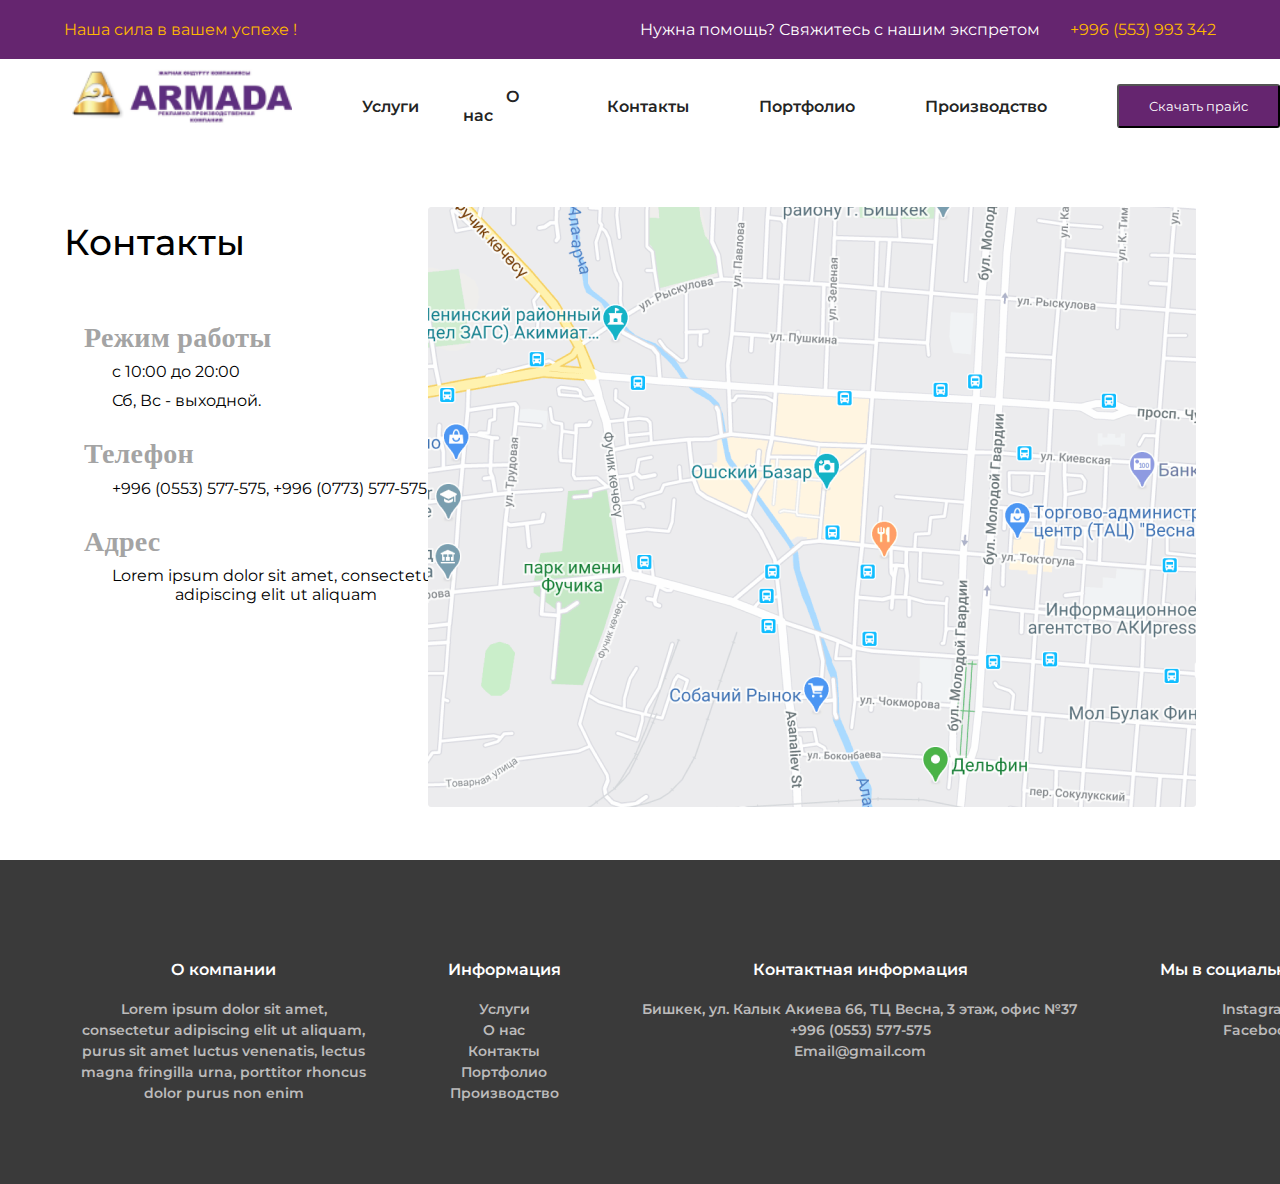
<file: html and css/Контакты.html>
<!DOCTYPE html>
<html lang="en">
  <head>
    <meta charset="UTF-8" />
    <meta name="viewport" content="width=device-width, initial-scale=1.0" />
    <link rel="stylesheet" href="Контакты.css" />
    <link
      href="https://fonts.googleapis.com/css?family=Montserrat:100,200,300,regular,500,600,700,800,900,100italic,200italic,300italic,italic,500italic,600italic,700italic,800italic,900italic"
      rel="stylesheet"
    />
    <title>Контакты</title>
  </head>
  <body>
    <header>
      <nav>
        <ul class="ul_firstheader container">
          <li class="li1_header">Наша сила в вашем успехе !</li>
          <li class="li2_header">Нужна помощь? Свяжитесь с нашим экспретом</li>
          <li class="li3_header">+996 (553) 993 342</li>
        </ul>
      </nav>
      <ul class="ul_header">
        <li>
          <a href="index.html">
            <img src="img/армада 2.png" alt="armada_logo" class="img_armada" />
          </a>
        </li>
        <li>
          <a href="Наши услуги.html">Услуги</a>
        </li>
        <li>
          <a href="О нас.html">О нас</a>
        </li>
        <li>
          <a href="Контакты.html">Контакты</a>
        </li>
        <li>
          <a href="Портфолио.html">Портфолио</a>
        </li>
        <li>
          <a href="Производство.html">Производство</a>
        </li>
        <li>
          <a href="" class="price"><button>Скачать прайс</button></a>
        </li>
      </ul>
    </header>
    <main>
      <section class="main_section">
        <div class="text_main">
          <h2>Контакты</h2>
        </div>
        <div class="paragraph_main">
          <img src="img/clock 1.png" alt="" srcset="" />
          <h3>Режим работы</h3>
        </div>
        <div class="rejim">
          <p>c 10:00 до 20:00</p>
        </div>
        <div class="raspisanie">
          <p>Сб, Вс - выходной.</p>
        </div>
        <div class="paragraph_main">
          <img src="img/Frame 10.png" alt="" srcset="" />
          <h3>Телефон</h3>
        </div>
        <div class="rejim">
          <p>+996 (0553) 577-575, +996 (0773) 577-575</p>
        </div>
        <div class="paragraph_main">
          <img src="img/marker 2 (1).png" alt="" srcset="" />
          <h3>Адрес</h3>
        </div>
        <div class="rejim">
          <p>
            Lorem ipsum dolor sit amet, consectetur <br />adipiscing elit ut
            aliquam
          </p>
        </div>

        <img src="img/Rectangle.png" alt="" />
      </section>
    </main>
    <footer>
      <div class="footer_back">
        <div class="text_footer">
          <h3 class="h3_footer">О компании</h3>
          <p class="p_footer">
            Lorem ipsum dolor sit amet, <br />
            consectetur adipiscing elit ut aliquam,<br />
            purus sit amet luctus venenatis, lectus <br />
            magna fringilla urna, porttitor rhoncus <br />dolor purus non enim
          </p>
        </div>
        <div class="text_footer">
          <h3 class="h3_footer">Информация</h3>
          <p class="p_footer">
            Услуги <br />
            О нас <br />
            Контакты <br />
            Портфолио <br />
            Производство
          </p>
        </div>
        <div class="text_footer">
          <h3 class="h3_footer">Контактная информация</h3>
          <p class="p_footer">
            Бишкек, ул. Калык Акиева 66, ТЦ Весна, 3 этаж, офис №37 <br />
            +996 (0553) 577-575 <br />
            Email@gmail.com
          </p>
        </div>
        <div class="text_footer">
          <h3 class="h3_footer">Мы в социальных сетях</h3>
          <p class="p_footer">Instagram <br />Facebook</p>
        </div>
      </div>
    </footer>
  </body>
</html>
</file>
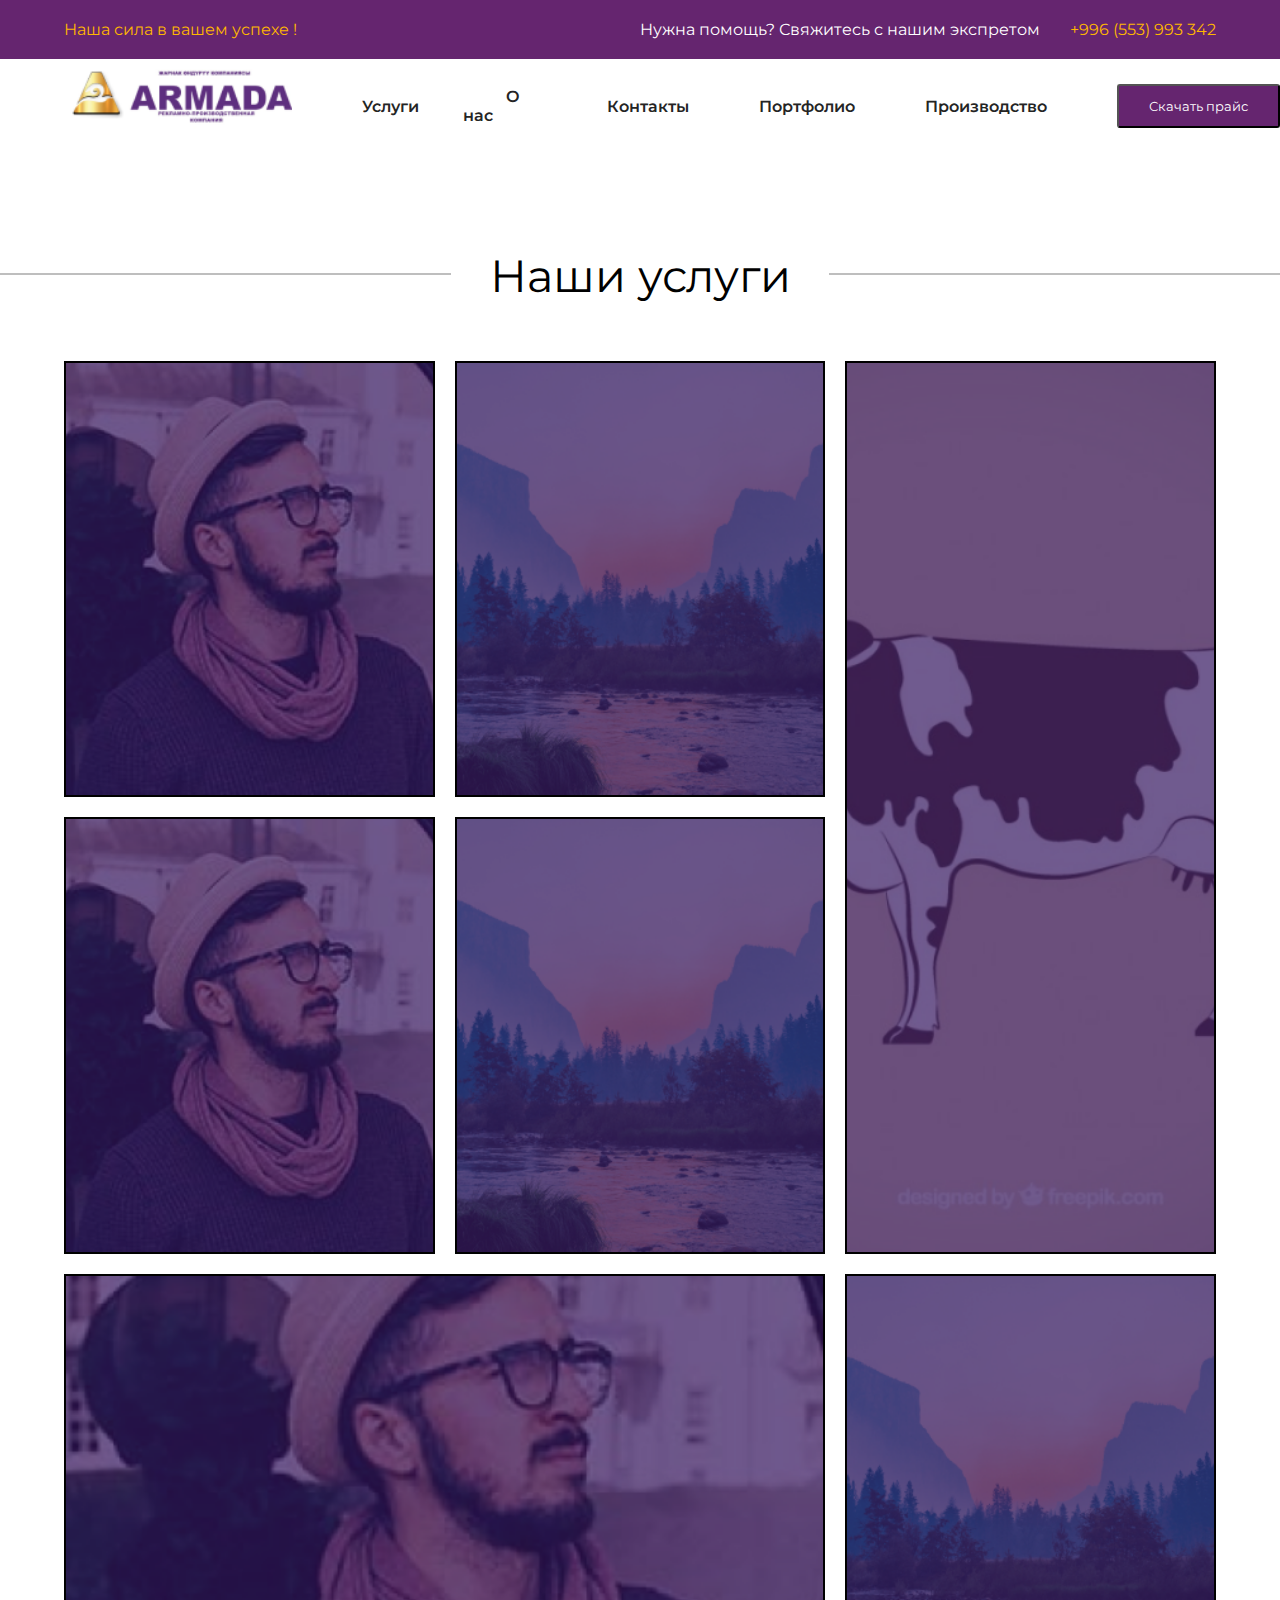
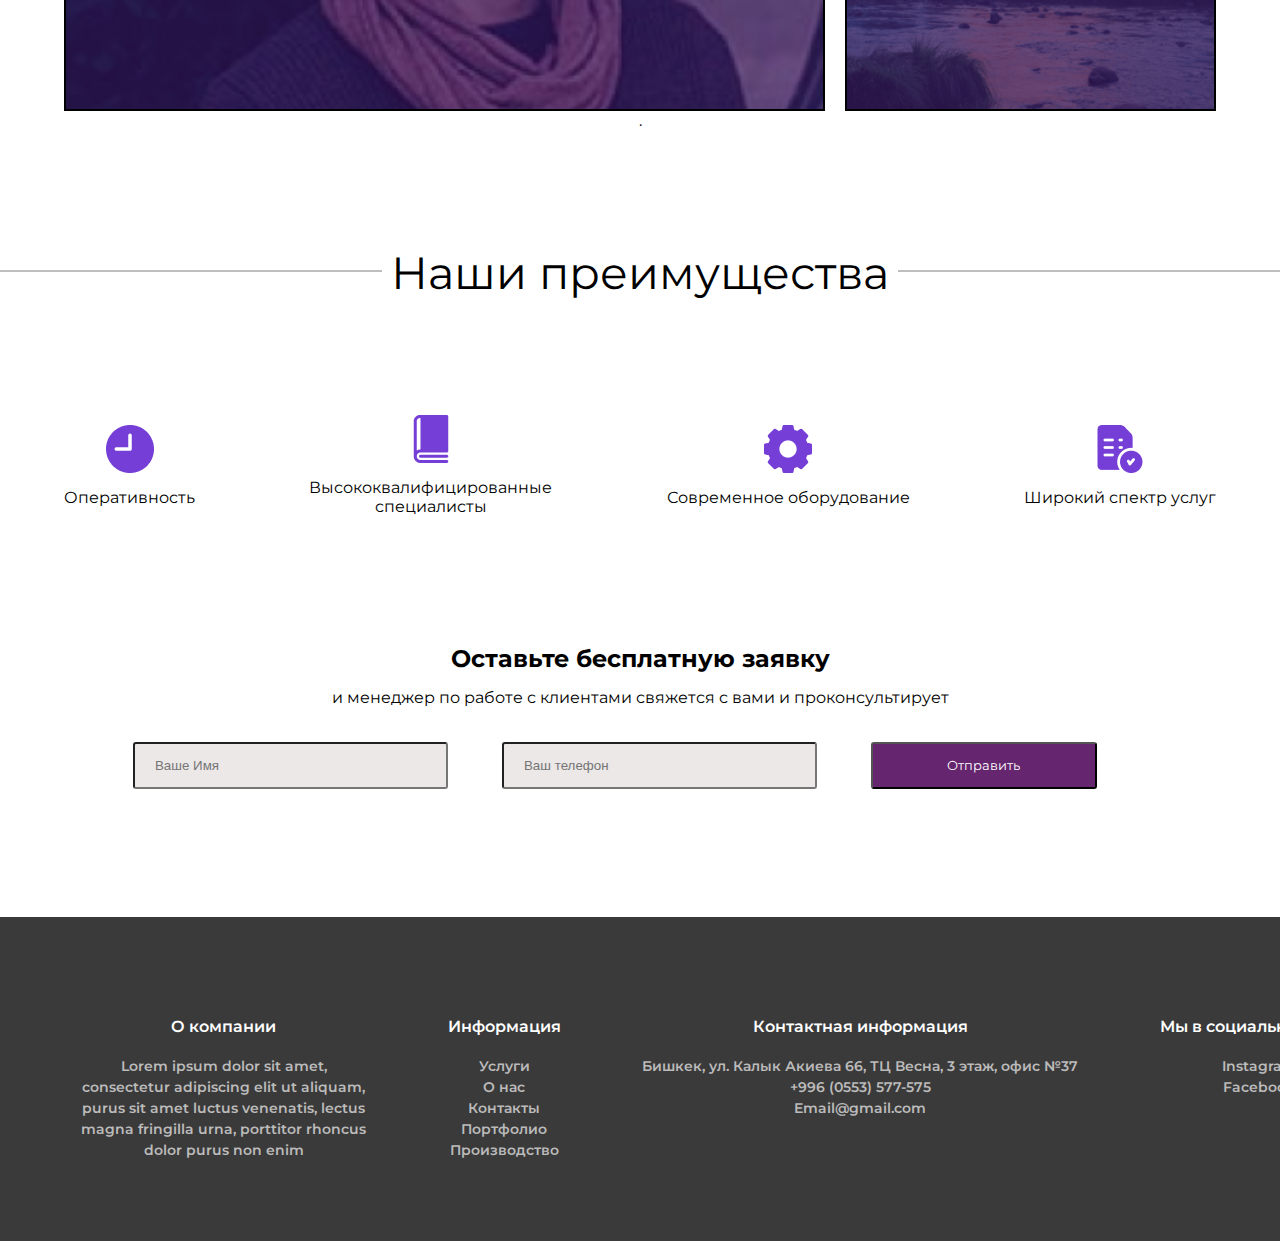
<file: html and css/Наши услуги.html>
<!DOCTYPE html>
<html lang="en">
  <head>
    <meta charset="UTF-8" />
    <meta name="viewport" content="width=device-width, initial-scale=1.0" />
    <title>Услуги</title>
    <link rel="stylesheet" href="Наши услуги.css" />
    <link
      href="https://fonts.googleapis.com/css?family=Montserrat:100,200,300,regular,500,600,700,800,900,100italic,200italic,300italic,italic,500italic,600italic,700italic,800italic,900italic"
      rel="stylesheet"
    />
  </head>
  <body>
    <header>
      <nav>
        <ul class="ul_firstheader container">
          <li class="li1_header">Наша сила в вашем успехе !</li>
          <li class="li2_header">Нужна помощь? Свяжитесь с нашим экспретом</li>
          <li class="li3_header">+996 (553) 993 342</li>
        </ul>
      </nav>
      <ul class="ul_header">
        <li>
          <a href="index.html">
            <img src="img/армада 2.png" alt="armada_logo" class="img_armada" />
          </a>
        </li>
        <li>
          <a href="Наши услуги.html">Услуги</a>
        </li>
        <li>
          <a href="О нас.html">О нас</a>
        </li>
        <li>
          <a href="Контакты.html">Контакты</a>
        </li>
        <li>
          <a href="Портфолио.html">Портфолио</a>
        </li>
        <li>
          <a href="Производство.html">Производство</a>
        </li>
        <li>
          <a href="" class="price"><button>Скачать прайс</button></a>
        </li>
      </ul>
    </header>
    <main>
      <div class="container">
        <div class="nashi_cont yslygi_section">
          <div class="p_yslygi"><p>Наши услуги</p></div>
        </div>
        <div class="grid_section">
          <div class="item item_1">
            <img src="img/Rectangle 140.png" alt="" />
          </div>
          <div class="item item_2">
            <img src="img/Rectangle 142.png" alt="" />
          </div>
          <div class="item item_3">
            <img src="img/Rectangle 145.png" alt="" />
          </div>
          <div class="item item_4">
            <img src="img/Rectangle 140.png" alt="" />
          </div>
          <div class="item item_5">
            <img src="img/Rectangle 144.png" alt="" />
          </div>
          <div class="item item_6">
            <img src="img/Rectangle 140.png" alt="" />
          </div>
          <div class="item item_7">
            <img src="img/Rectangle 142.png" alt="" />
          </div>
        </div>
      </div>
      .

      <div class="nashi_cont container">
        <div class="p_yslygi p_prem1"><p>Наши преимущества</p></div>
        <div class="nashi">
          <div class="logo">
            <img src="img/clock 2.png" alt="" />
            <p>Оперативность</p>
          </div>
          <div class="logo">
            <img src="img/book 2.png" alt="" />
            <p>Высококвалифицированные <br />специалисты</p>
          </div>
          <div class="logo">
            <img src="img/settings 2.png" alt="" />
            <p>Современное оборудование</p>
          </div>
          <div class="logo">
            <img src="img/task 2.png" alt="" />
            <p>Широкий спектр услуг</p>
          </div>
        </div>
      </div>

      <div class="zayavka container">
        <div class="text">
          <h2>Оставьте бесплатную заявку</h2>
          <p>
            и менеджер по работе с клиентами свяжется с вами и проконсультирует
          </p>
        </div>
        <div class="input container">
          <input type="text" placeholder="Ваше Имя" class="text_input" />
          <input type="number" placeholder="Ваш телефон" class="number_input" />

          <button class="btn_input">Отправить</button>
        </div>
      </div>
    </main>
    <footer>
      <div class="footer_back">
        <div class="text_footer">
          <h3 class="h3_footer">О компании</h3>
          <p class="p_footer">
            Lorem ipsum dolor sit amet, <br />
            consectetur adipiscing elit ut aliquam,<br />
            purus sit amet luctus venenatis, lectus <br />
            magna fringilla urna, porttitor rhoncus <br />dolor purus non enim
          </p>
        </div>
        <div class="text_footer">
          <h3 class="h3_footer">Информация</h3>
          <p class="p_footer">
            Услуги <br />
            О нас <br />
            Контакты <br />
            Портфолио <br />
            Производство
          </p>
        </div>
        <div class="text_footer">
          <h3 class="h3_footer">Контактная информация</h3>
          <p class="p_footer">
            Бишкек, ул. Калык Акиева 66, ТЦ Весна, 3 этаж, офис №37 <br />
            +996 (0553) 577-575 <br />
            Email@gmail.com
          </p>
        </div>
        <div class="text_footer">
          <h3 class="h3_footer">Мы в социальных сетях</h3>
          <p class="p_footer">Instagram <br />Facebook</p>
        </div>
      </div>
    </footer>
  </body>
</html>
</file>
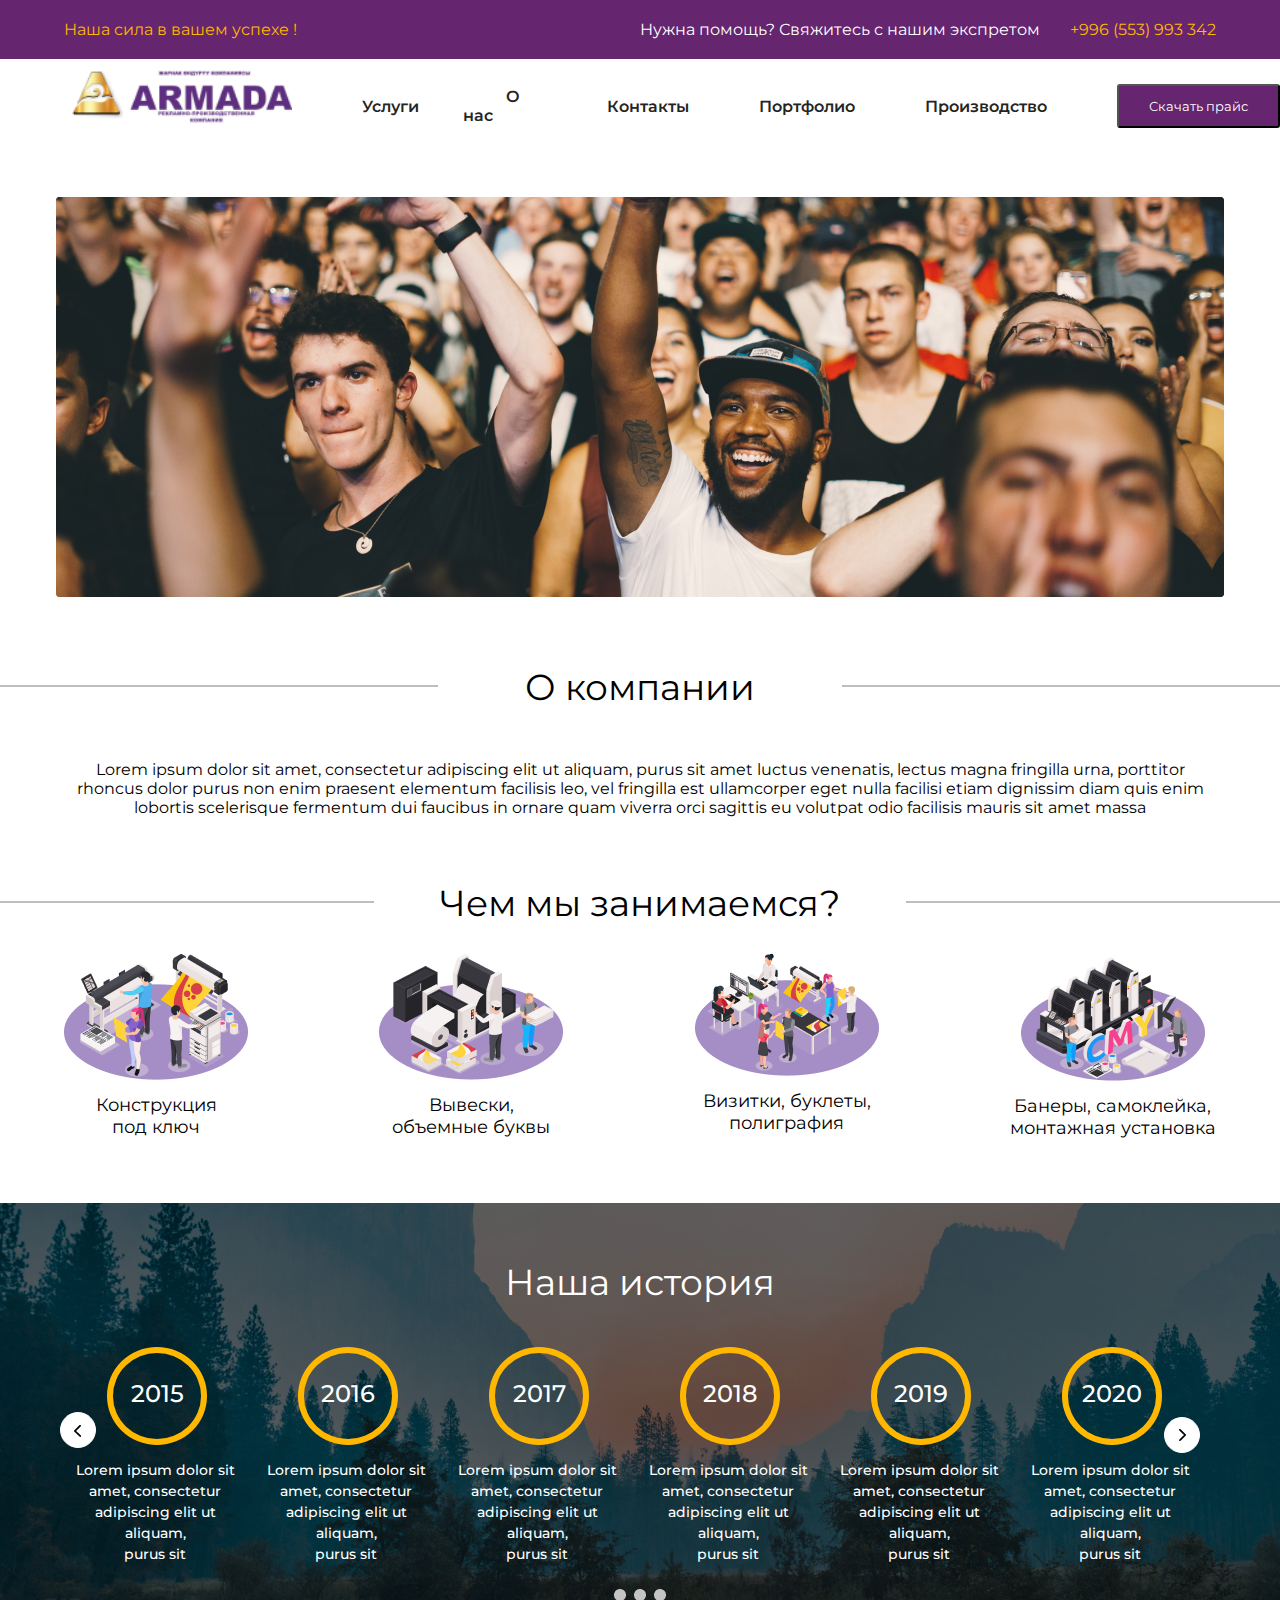
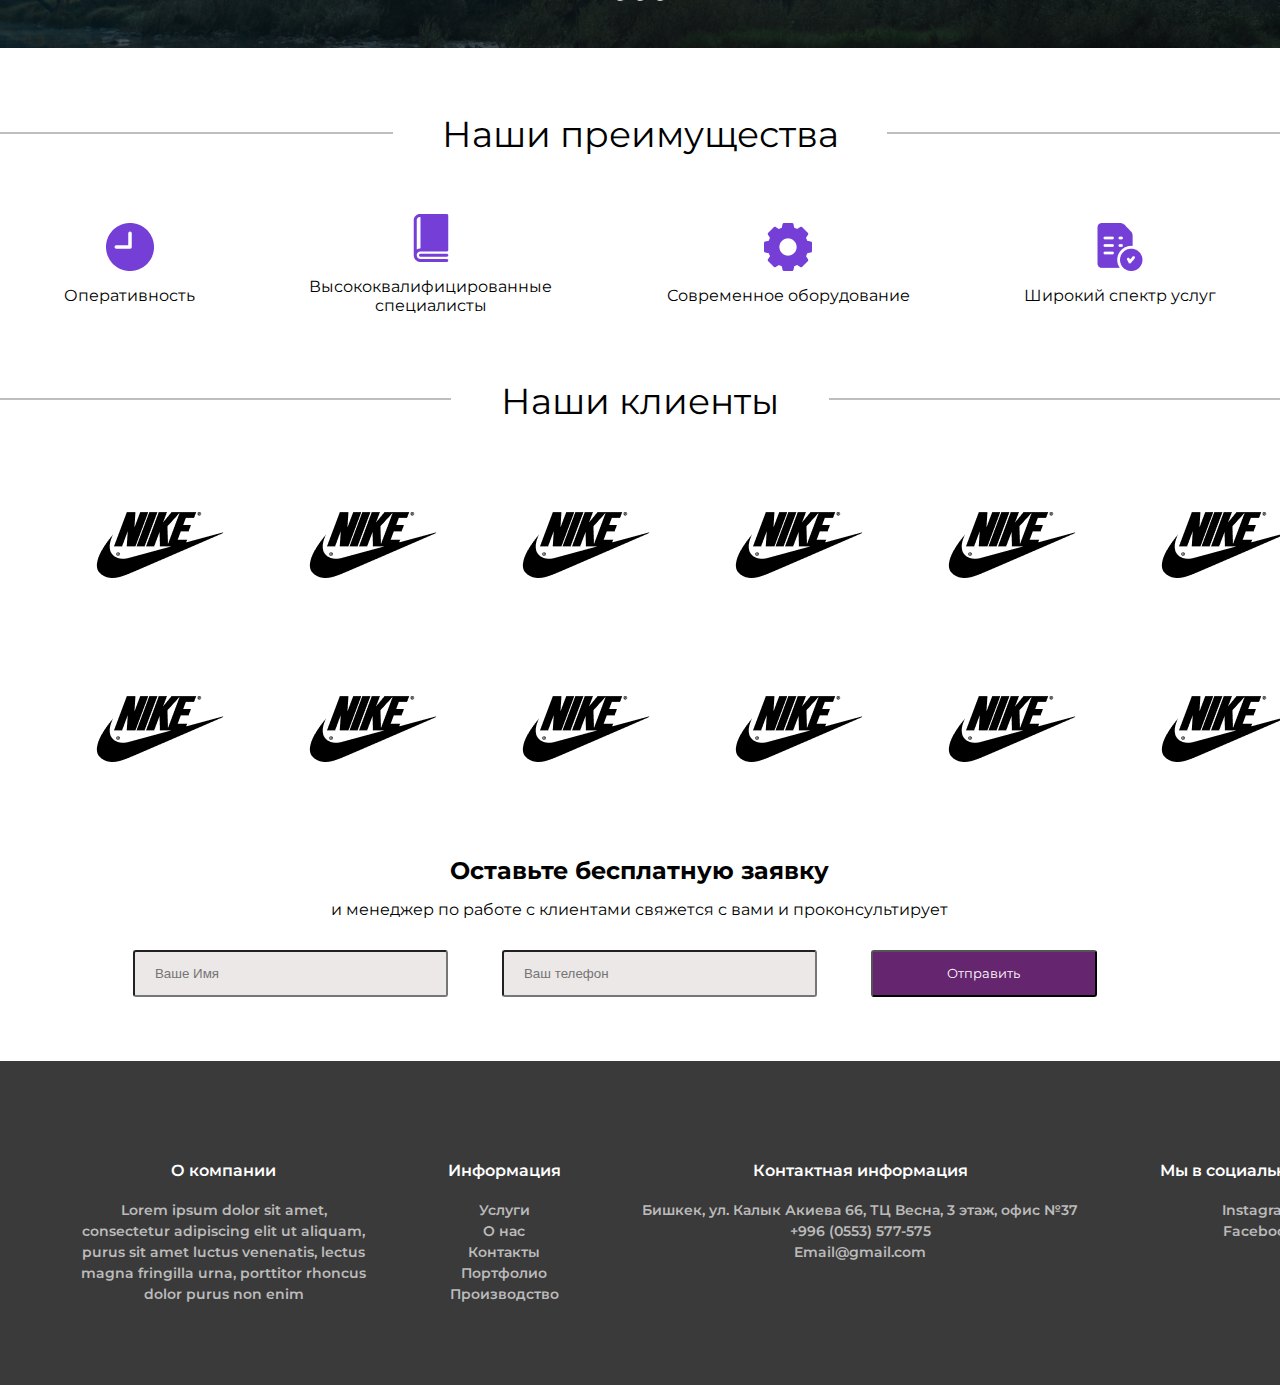
<file: html and css/О нас.html>
<!DOCTYPE html>
<html lang="en">
  <head>
    <meta charset="UTF-8" />
    <meta name="viewport" content="width=, initial-scale=1.0" />
    <link rel="stylesheet" href="О нас.css" />
    <link
      href="https://fonts.googleapis.com/css?family=Montserrat:100,200,300,regular,500,600,700,800,900,100italic,200italic,300italic,italic,500italic,600italic,700italic,800italic,900italic"
      rel="stylesheet"
    />
    <title>О нас</title>
  </head>
  <body>
    <header>
      <nav>
        <ul class="ul_firstheader container">
          <li class="li1_header">Наша сила в вашем успехе !</li>
          <li class="li2_header">Нужна помощь? Свяжитесь с нашим экспретом</li>
          <li class="li3_header">+996 (553) 993 342</li>
        </ul>
      </nav>
      <ul class="ul_header">
        <li>
          <a href="index.html">
            <img src="img/армада 2.png" alt="armada_logo" class="img_armada" />
          </a>
        </li>
        <li>
          <a href="Наши услуги.html">Услуги</a>
        </li>
        <li>
          <a href="О нас.html">О нас</a>
        </li>
        <li>
          <a href="Контакты.html">Контакты</a>
        </li>
        <li>
          <a href="Портфолио.html">Портфолио</a>
        </li>
        <li>
          <a href="Производство.html">Производство</a>
        </li>
        <li>
          <a href="" class="price"><button>Скачать прайс</button></a>
        </li>
      </ul>
    </header>
    <main>
      <section class="section_img">
        <div class="nigga_cont">
          <div class="nigga"><img src="img/Rectangle 141.png" alt="" /></div>
        </div>
      </section>
      <section class="section_company">
        <div class="o_kompanyy">
          <p>О компании</p>
        </div>
        <div class="paragraph">
          <p>
            Lorem ipsum dolor sit amet, consectetur adipiscing elit ut aliquam,
            purus sit amet luctus venenatis, lectus magna fringilla urna,
            porttitor <br />
            rhoncus dolor purus non enim praesent elementum facilisis leo, vel
            fringilla est ullamcorper eget nulla facilisi etiam dignissim diam
            quis enim <br />
            lobortis scelerisque fermentum dui faucibus in ornare quam viverra
            orci sagittis eu volutpat odio facilisis mauris sit amet massa
          </p>
        </div>
      </section>
      <section class="zanytie_section">
        <div class="o_kompanyy">
          <p>Чем мы занимаемся?</p>
        </div>
        <div class="imagebackcontainer container">
          <div class="yslygiblock1">
            <img src="img/Group.png" alt="" class="img_group1" />
            <p class="yslygi_h2">
              Конструкция <br />
              под ключ
            </p>
          </div>
          <div class="yslygiblock2">
            <img src="img/Group (1).png" alt="img" />
            <p>
              Вывески, <br />
              объемные буквы
            </p>
          </div>
          <div class="yslygiblock3">
            <img src="img/Group (2).png" alt="img" />
            <p>
              Визитки, буклеты, <br />
              полиграфия
            </p>
          </div>
          <div class="o_kompany">
            <img src="img/Group (3).png" alt="img" />
            <p>
              Банеры, самоклейка, <br />
              монтажная установка
            </p>
          </div>
        </div>
      </section>
      <section class="bigimg_section">
       
        <div class="big_p_div"><h2>Наша история</h2></div>
        <div class="points_3"><img src="img/Group 55.png" alt=""></div>
        <div class="eclipse"></div>
        <div class="eclipse2"></div>
        <div class="section_div">
        <div class="years_div">
         
            <h2 class="years">2015</h2>
        
          <p class="lorem">
            Lorem ipsum dolor sit <br />
            amet, consectetur <br />
            adipiscing elit ut aliquam, <br />
            purus sit
          </p>
          </div>
        <div class="years_div">
         
            <h2 class="years">2016</h2>
       
          <p class="lorem">
            Lorem ipsum dolor sit <br />
            amet, consectetur <br />
            adipiscing elit ut aliquam, <br />
            purus sit
          </p>
          </div>
        <div class="years_div">
          
            <h2 class="years">2017</h2>
      
          <p class="lorem">
            Lorem ipsum dolor sit <br />
            amet, consectetur <br />
            adipiscing elit ut aliquam, <br />
            purus sit
          </p>
          </div>
        <div class="years_div">
          
            <h2 class="years">2018</h2>
      
          <p class="lorem">
            Lorem ipsum dolor sit <br />
            amet, consectetur <br />
            adipiscing elit ut aliquam, <br />
            purus sit
          </p>
          </div>
        <div class="years_div">
          
            <h2 class="years">2019</h2>
         
          <p class="lorem">
            Lorem ipsum dolor sit <br />
            amet, consectetur <br />
            adipiscing elit ut aliquam, <br />
            purus sit
          </p>
          </div>
        <div class="years_div">
          
            <h2 class="years">2020</h2>
          
          
          <p class="lorem">
            Lorem ipsum dolor sit <br />
            amet, consectetur <br />
            adipiscing elit ut aliquam, <br />
            purus sit
          </p>
        
        </div>
      </div>
      
      </section>
      <div class="nashi_cont container">
        <div class="o_kompanyy"><p>Наши преимущества</p></div>
        <div class="nashi">
          <div class="logo">
            <img src="img/clock 2.png" alt="" />
            <p>Оперативность</p>
          </div>
          <div class="logo">
            <img src="img/book 2.png" alt="" />
            <p>Высококвалифицированные <br />специалисты</p>
          </div>
          <div class="logo">
            <img src="img/settings 2.png" alt="" />
            <p>Современное оборудование</p>
          </div>
          <div class="logo">
            <img src="img/task 2.png" alt="" />
            <p>Широкий спектр услуг</p>
          </div>
        </div>
      </div>
      <div class="nashi_clienti container">
        <div class="o_kompanyy"><p>Наши клиенты</p></div>
        <div class="nashi_clienti_img">
<div class="uppercase">
<div class="nike_logo"><img src="img/nike-3.png" alt=""></div>
<div class="nike_logo2"><img src="img/nike-3.png" alt=""></div>
<div class="nike_logo3"><img src="img/nike-3.png" alt=""></div>
<div class="nike_logo4"><img src="img/nike-3.png" alt=""></div>
<div class="nike_logo5"><img src="img/nike-3.png" alt=""></div>
<div class="nike_logo6"><img src="img/nike-3.png" alt=""></div>
</div>
<div class="lowercase">
<div class="nike_logo"><img src="img/nike-3.png" alt=""></div>
<div class="nike_logo2"><img src="img/nike-3.png" alt=""></div>
<div class="nike_logo3"><img src="img/nike-3.png" alt=""></div>
<div class="nike_logo4"><img src="img/nike-3.png" alt=""></div>
<div class="nike_logo5"><img src="img/nike-3.png" alt=""></div>
<div class="nike_logo6"><img src="img/nike-3.png" alt=""></div>




</div>
</div>
<div class="zayavka container">
  <div class="text">
    <h2>Оставьте бесплатную заявку</h2>
    <p>
      и менеджер по работе с клиентами свяжется с вами и проконсультирует
    </p>
  </div>
  <div class="input ">
    <input type="text" placeholder="Ваше Имя" class="text_input" />
    <input type="number" placeholder="Ваш телефон" class="number_input" />

    <button class="btn_input">Отправить</button>
  </div>
</div>
</main>

<footer>
<div class="footer_back">
  <div class="text_footer">
    <h3 class="h3_footer">О компании</h3>
    <p class="p_footer">
      Lorem ipsum dolor sit amet, <br />
      consectetur adipiscing elit ut aliquam,<br />
      purus sit amet luctus venenatis, lectus <br />
      magna fringilla urna, porttitor rhoncus <br />dolor purus non enim
    </p>
  </div>
  <div class="text_footer">
    <h3 class="h3_footer">Информация</h3>
    <p class="p_footer">
      Услуги <br />
      О нас <br />
      Контакты <br />
      Портфолио <br />
      Производство
    </p>
  </div>
  <div class="text_footer">
    <h3 class="h3_footer">Контактная информация</h3>
    <p class="p_footer">
      Бишкек, ул. Калык Акиева 66, ТЦ Весна, 3 этаж, офис №37 <br />
      +996 (0553) 577-575 <br />
      Email@gmail.com
    </p>
  </div>
  <div class="text_footer">
    <h3 class="h3_footer">Мы в социальных сетях</h3>
    <p class="p_footer">Instagram <br />Facebook</p>
  </div>
</div>
</footer>
 
  </body>
</html>
</file>
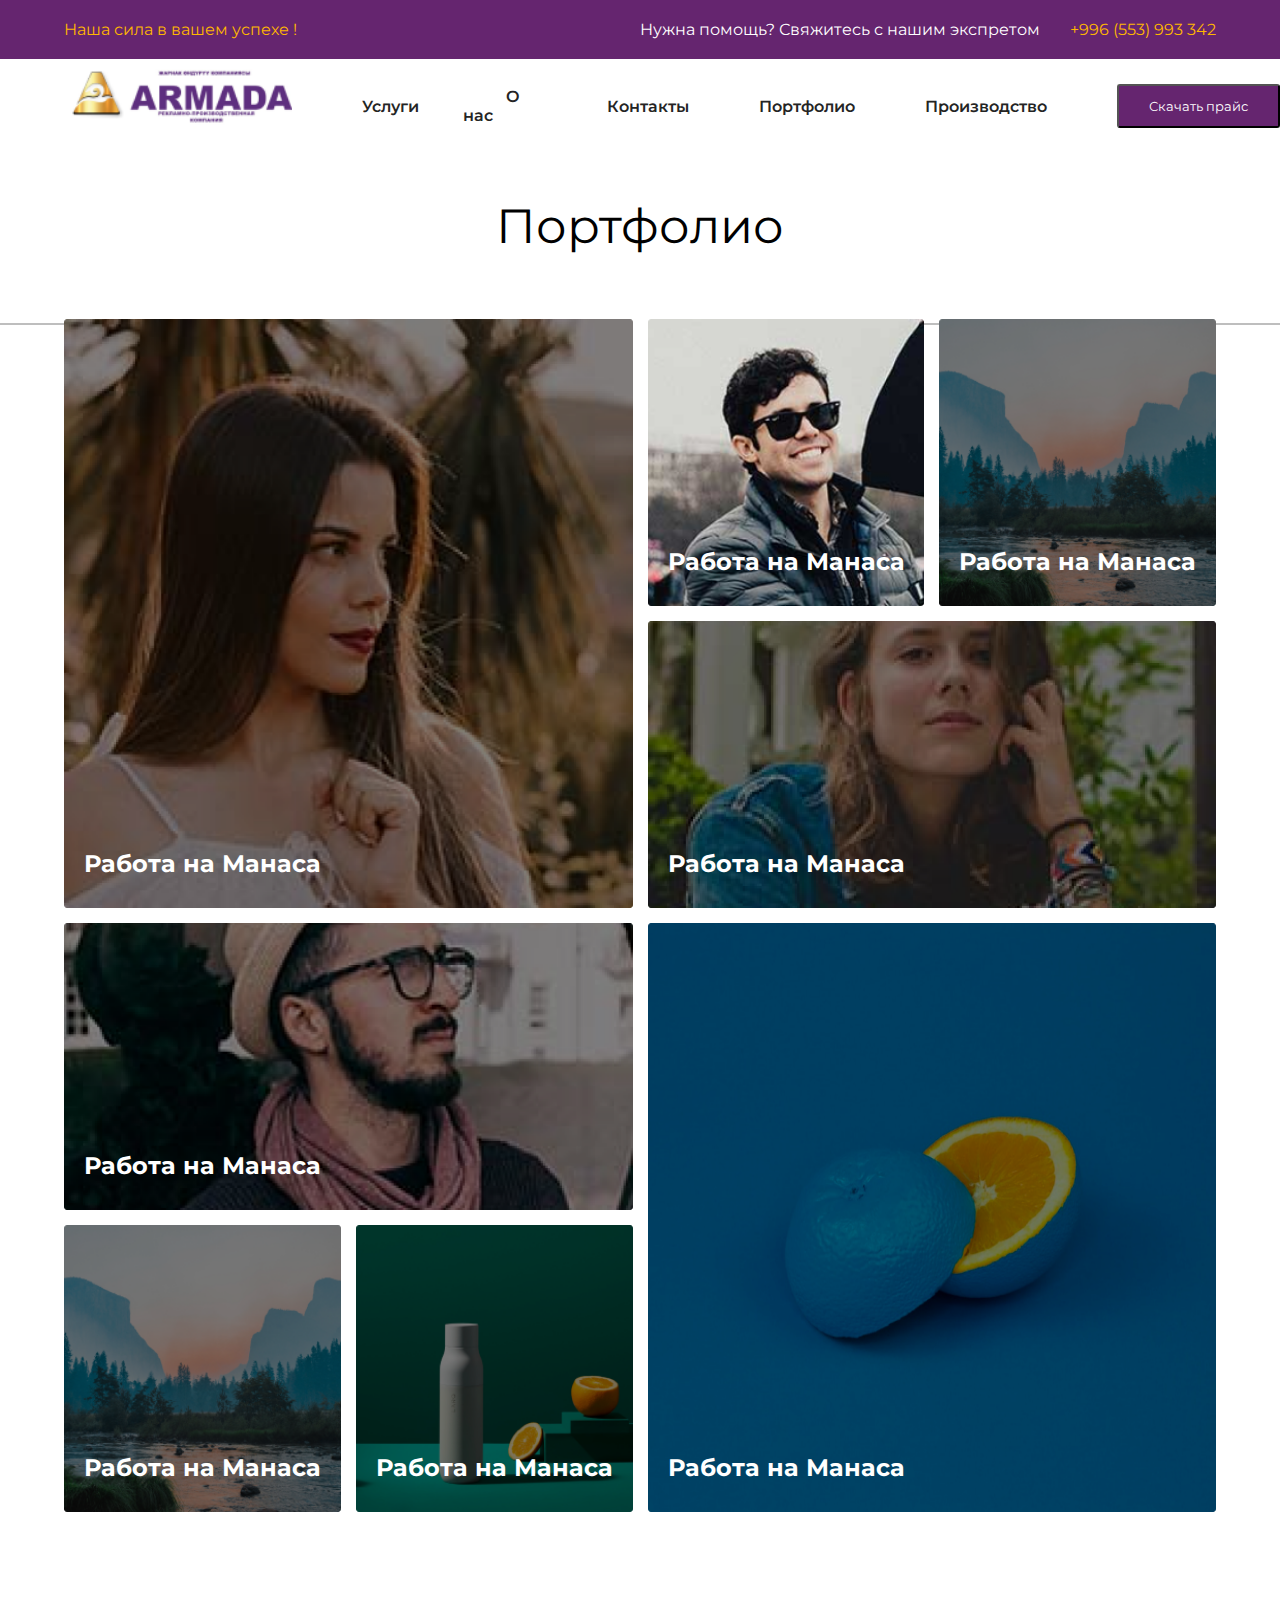
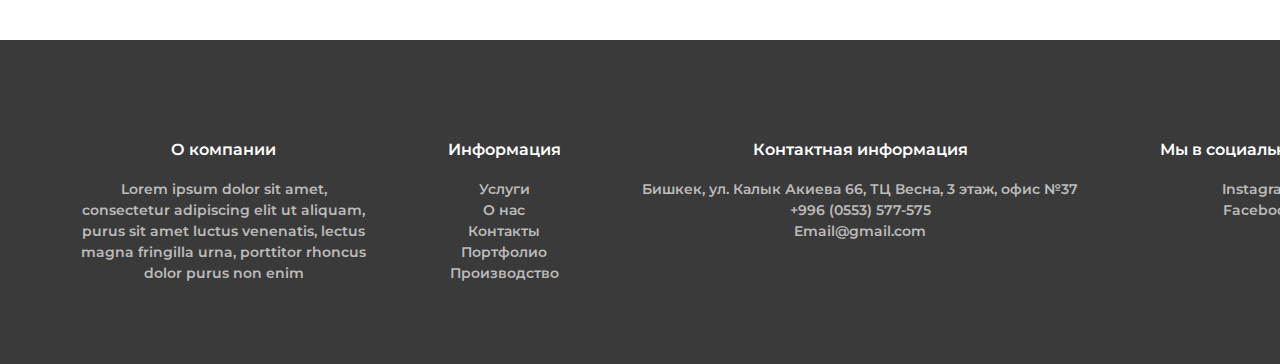
<file: html and css/Портфолио.html>
<!DOCTYPE html>
<html lang="en">
  <head>
    <meta charset="UTF-8" />
    <meta name="viewport" content="width=device-width, initial-scale=1.0" />
    <link rel="stylesheet" href="Портфолио.css" />
    <link
      href="https://fonts.googleapis.com/css?family=Montserrat:100,200,300,regular,500,600,700,800,900,100italic,200italic,300italic,italic,500italic,600italic,700italic,800italic,900italic"
      rel="stylesheet"
    />
    <title>Портфолио</title>
  </head>
  <body>
    <header>
      <nav>
        <ul class="ul_firstheader container">
          <li class="li1_header">Наша сила в вашем успехе !</li>
          <li class="li2_header">Нужна помощь? Свяжитесь с нашим экспретом</li>
          <li class="li3_header">+996 (553) 993 342</li>
        </ul>
      </nav>
      <ul class="ul_header">
        <li>
          <a href="index.html">
            <img src="img/армада 2.png" alt="armada_logo" class="img_armada" />
          </a>
        </li>
        <li>
          <a href="Наши услуги.html">Услуги</a>
        </li>
        <li>
          <a href="О нас.html">О нас</a>
        </li>
        <li>
          <a href="Контакты.html">Контакты</a>
        </li>
        <li>
          <a href="Портфолио.html">Портфолио</a>
        </li>
        <li>
          <a href="Производство.html">Производство</a>
        </li>
        <li>
          <a href="" class="price"><button>Скачать прайс</button></a>
        </li>
      </ul>
    </header>
    <main>
      <div class="postiion">
        <div class="p_main"><p>Портфолио</p></div>
      </div>
      <div class="container">
        <div class="grid_section">
          <div class="item item_1">
            <p>Работа на Манаса</p>
            <img src="img/Rectangle 175.png" alt="" />
          </div>
          <div class="item item_2">
            <p>Работа на Манаса</p>
            <img src="img/Rectangle 173.png" alt="" />
          </div>
          <div class="item item_3">
            <p>Работа на Манаса</p>
            <img src="img/Rectangle 167.png" alt="" />
          </div>
          <div class="item item_4">
            <p>Работа на Манаса</p>
            <img src="img/Rectangle 171.png" alt="" />
          </div>
          <div class="item item_5">
            <p>Работа на Манаса</p>
            <img src="img/Rectangle 170.png" alt="" />
          </div>
          <div class="item item_6">
            <p>Работа на Манаса</p>
            <img src="img/Rectangle 167.png" alt="" />
          </div>
          <div class="item item_7">
            <p>Работа на Манаса</p>
            <img src="img/Rectangle 168.png" alt="" />
          </div>
          <div class="item item_8">
            <p>Работа на Манаса</p>
            <img src="img/Rectangle 169.png" alt="" />
          </div>
        </div>
      </div>
    </main>
    <footer>
      <div class="footer_back">
        <div class="text_footer">
          <h3 class="h3_footer">О компании</h3>
          <p class="p_footer">
            Lorem ipsum dolor sit amet, <br />
            consectetur adipiscing elit ut aliquam,<br />
            purus sit amet luctus venenatis, lectus <br />
            magna fringilla urna, porttitor rhoncus <br />dolor purus non enim
          </p>
        </div>
        <div class="text_footer">
          <h3 class="h3_footer">Информация</h3>
          <p class="p_footer">
            Услуги <br />
            О нас <br />
            Контакты <br />
            Портфолио <br />
            Производство
          </p>
        </div>
        <div class="text_footer">
          <h3 class="h3_footer">Контактная информация</h3>
          <p class="p_footer">
            Бишкек, ул. Калык Акиева 66, ТЦ Весна, 3 этаж, офис №37 <br />
            +996 (0553) 577-575 <br />
            Email@gmail.com
          </p>
        </div>
        <div class="text_footer">
          <h3 class="h3_footer">Мы в социальных сетях</h3>
          <p class="p_footer">Instagram <br />Facebook</p>
        </div>
      </div>
    </footer>
  </body>
</html>
</file>
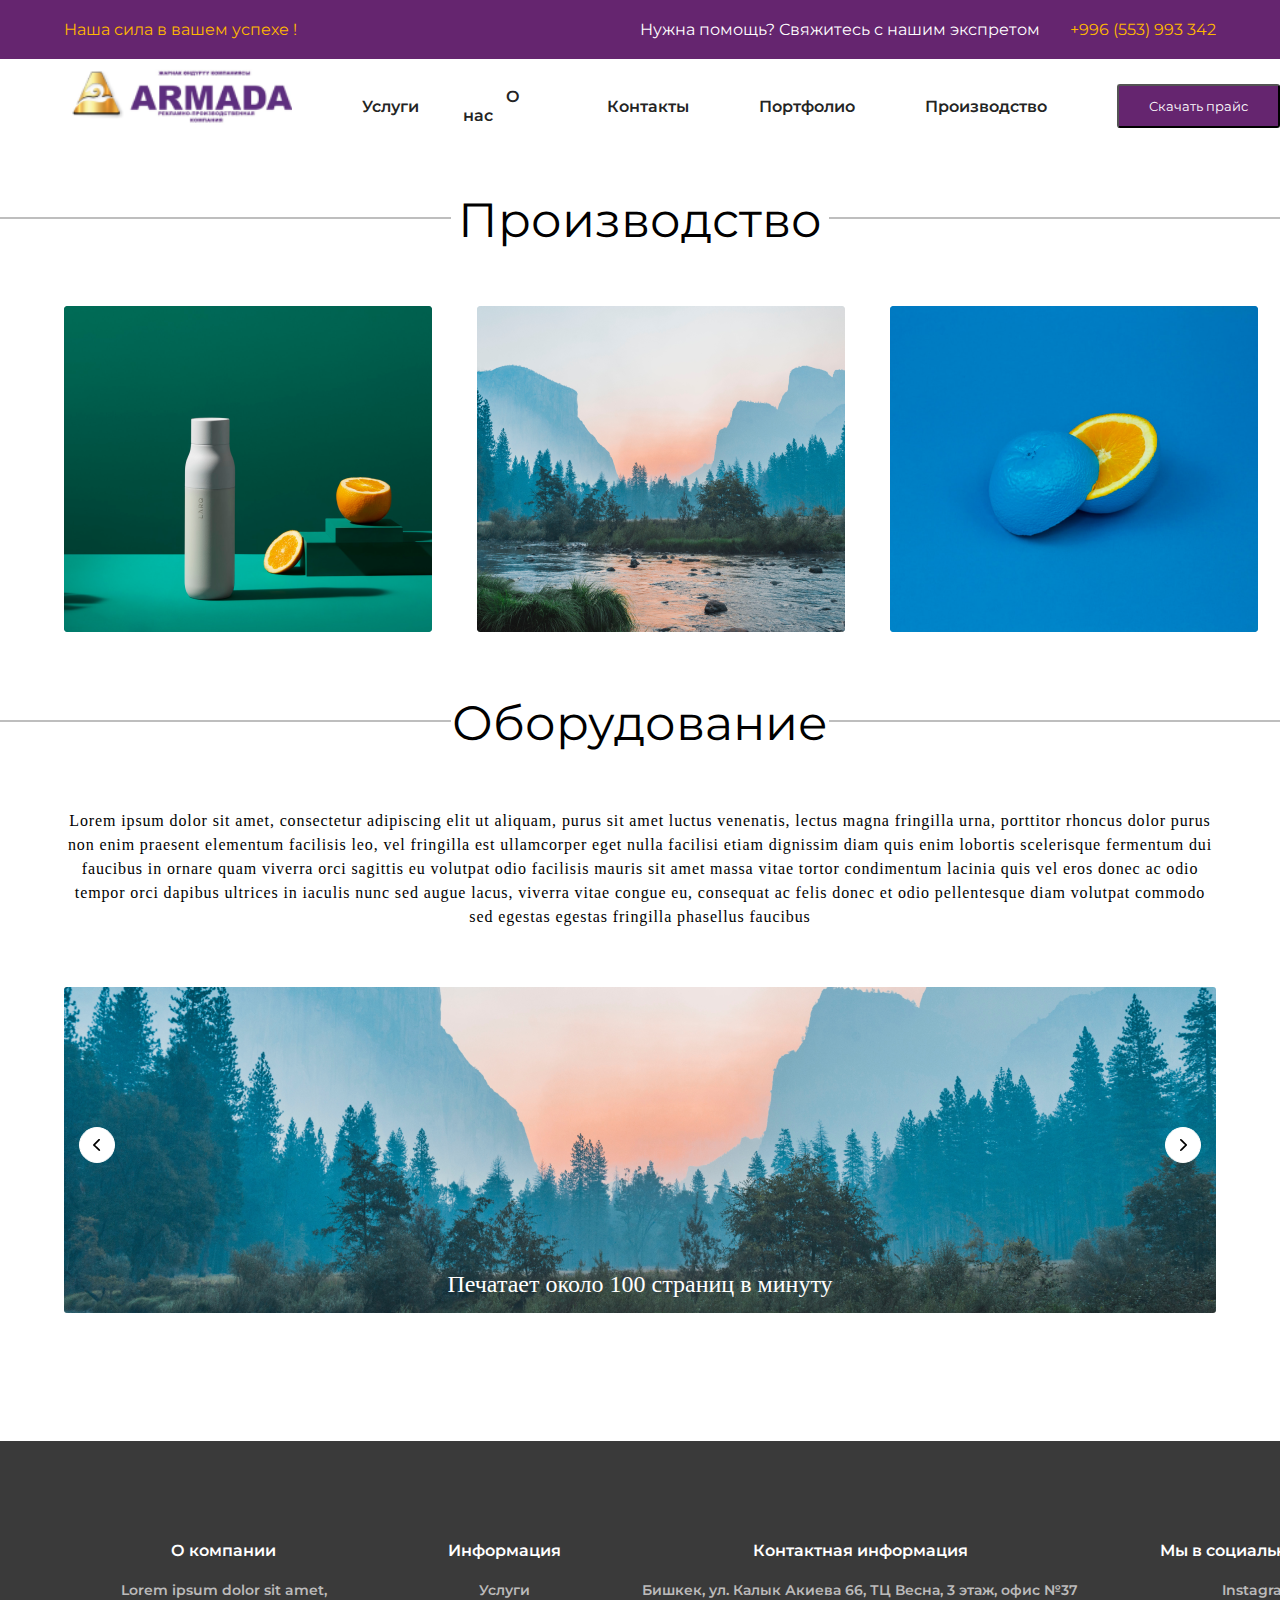
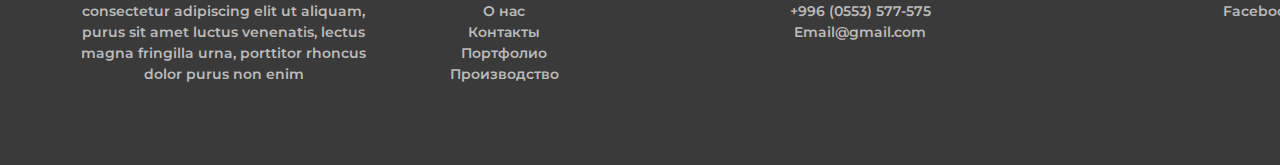
<file: html and css/Производство.html>
<!DOCTYPE html>
<html lang="en">
  <head>
    <meta charset="UTF-8" />
    <meta name="viewport" content="width=device-width, initial-scale=1.0" />
    <title>Производство</title>
    <link rel="stylesheet" href="Производство.css" />
    <link
      href="https://fonts.googleapis.com/css?family=Montserrat:100,200,300,regular,500,600,700,800,900,100italic,200italic,300italic,italic,500italic,600italic,700italic,800italic,900italic"
      rel="stylesheet"
    />
  </head>
  <body>
    <header>
      <nav>
        <ul class="ul_firstheader container">
          <li class="li1_header">Наша сила в вашем успехе !</li>
          <li class="li2_header">Нужна помощь? Свяжитесь с нашим экспретом</li>
          <li class="li3_header">+996 (553) 993 342</li>
        </ul>
      </nav>
      <ul class="ul_header">
        <li>
          <a href="index.html">
            <img src="img/армада 2.png" alt="armada_logo" class="img_armada" />
          </a>
        </li>
        <li>
          <a href="Наши услуги.html">Услуги</a>
        </li>
        <li>
          <a href="О нас.html">О нас</a>
        </li>
        <li>
          <a href="Контакты.html">Контакты</a>
        </li>
        <li>
          <a href="Портфолио.html">Портфолио</a>
        </li>
        <li>
          <a href="Производство.html">Производство</a>
        </li>
        <li>
          <a href="" class="price"><button>Скачать прайс</button></a>
        </li>
      </ul>
    </header>
    <main>
      <section>
        <div class="position">
          <div class="p_main">
            <p>Производство</p>
          </div>
        </div>
        <div class="img_production">
          <div class="uppercase">
            <div class="img1"><img src="img/Rectangle 160.png" alt="" /></div>
            <div class="img2"><img src="img/Rectangle 162.png" alt="" /></div>
            <div class="img3"><img src="img/Rectangle 163.png" alt="" /></div>
          </div>
        </div>
      </section>
      <section>
        <div class="position2">
          <div class="p_main"><p>Оборудование</p></div>
        </div>
        <div class="lorem_p">
          Lorem ipsum dolor sit amet, consectetur adipiscing elit ut aliquam,
          purus sit amet luctus venenatis, lectus magna fringilla urna,
          porttitor rhoncus dolor purus non enim praesent elementum facilisis
          leo, vel fringilla est ullamcorper eget nulla facilisi etiam dignissim
          diam quis enim lobortis scelerisque fermentum dui faucibus in ornare
          quam viverra orci sagittis eu volutpat odio facilisis mauris sit amet
          massa vitae tortor condimentum lacinia quis vel eros donec ac odio
          tempor orci dapibus ultrices in iaculis nunc sed augue lacus, viverra
          vitae congue eu, consequat ac felis donec et odio pellentesque diam
          volutpat commodo sed egestas egestas fringilla phasellus faucibus
        </div>
        <div class="img_production2">
          <div class="eclipse"></div>
          <div class="eclipse2"></div>
          <div class="p"><p>Печатает около 100 страниц в минуту</p></div>
        </div>
      </section>
    </main>
    <footer>
      <div class="footer_back">
        <div class="text_footer">
          <h3 class="h3_footer">О компании</h3>
          <p class="p_footer">
            Lorem ipsum dolor sit amet, <br />
            consectetur adipiscing elit ut aliquam,<br />
            purus sit amet luctus venenatis, lectus <br />
            magna fringilla urna, porttitor rhoncus <br />dolor purus non enim
          </p>
        </div>
        <div class="text_footer">
          <h3 class="h3_footer">Информация</h3>
          <p class="p_footer">
            Услуги <br />
            О нас <br />
            Контакты <br />
            Портфолио <br />
            Производство
          </p>
        </div>
        <div class="text_footer">
          <h3 class="h3_footer">Контактная информация</h3>
          <p class="p_footer">
            Бишкек, ул. Калык Акиева 66, ТЦ Весна, 3 этаж, офис №37 <br />
            +996 (0553) 577-575 <br />
            Email@gmail.com
          </p>
        </div>
        <div class="text_footer">
          <h3 class="h3_footer">Мы в социальных сетях</h3>
          <p class="p_footer">Instagram <br />Facebook</p>
        </div>
      </div>
    </footer>
  </body>
</html>
</file>
<file: html and css/Контакты.css>
* {
  padding: 0;
  margin: 0;
  box-sizing: border-box;
}
a {
  flex-direction: row;
  text-decoration: none;
  color: #242424;
  margin-left: 70px;
  font-weight: 600;
  /* font-size: 14px; */
  cursor: pointer;
}
a button {
  display: inline-block;
  background-color: #65256f;
}
ul a:hover {
  color: #ffb700;
}
body {
  overflow-x: hidden;
  flex-direction: column;
  font-family: "Gilroy";
  font-family: "Montserrat";
  margin: 0;
  padding: 0;
  text-align: center;

  width: 100%;
  height: 100%;
}
ul {
  list-style: none;
  display: flex;
  width: 100%;
  height: auto;

  margin-top: 20px;
}
.img_armada {
  height: 60px;
  margin-top: -10px;
}
.ul_firstheader {
  margin-top: 0;
}
.li1_header {
  color: #ffb700;
  /* padding-left: 80px; */
  font-family: "Montserrat";
}
.li2_header {
  color: #fff;
  margin-left: auto;
  font-family: "Montserrat";
}

.li3_header {
  color: #ffb700;
  padding-left: 30px;
  font-family: "Montserrat";
}
button {
  color: #fff;
  border-radius: 3px;
  padding: 12px 30px;
  font-family: inherit;
}
nav {
  font-family: Gilroy;
  background-color: #65256f;
  padding: 20px 0;
}
.container {
  width: 90%;
  margin: 0 auto;
  /* max-width: 1200px; */
}
.cont_image {
  height: 100%;
  display: flex;
  align-items: center;
}
.ul_header {
  display: flex;
  align-items: center;
}
.img_header {
  color: #fff;
  background: linear-gradient(rgba(0, 0, 0, 0) 0%, rgba(0, 0, 0, 0.6) 0%) 40%
      40% / cover,
    url("img/Rectangle\ 70.png") center no-repeat;
  background-size: cover;
  height: 90vh;
  margin-bottom: 100px;
}

.main_section img {
  width: 768px;
  height: 600px;
  flex-shrink: 0;
  position: absolute;
  top: 10px;
  right: 20px;
}
section {
  margin-top: 5%;
  width: 80%;
  margin: 0 auto;
}
footer {
  margin-top: 20%;
  background: #3a3a3a;
  width: 1440px;
  height: 324px;
  flex-shrink: 0;
}
.footer_back .h3_footer {
  cursor: pointer;
  color: #fff;
  font-family: "Montserrat";
  font-size: 16px;
  font-style: normal;
  font-weight: 600;
  line-height: normal;
  text-indent: 0;
  padding-bottom: 20px;
}
.footer_back {
  padding-top: 100px;
  display: flex;
  justify-content: space-evenly;
}
.p_footer {
  cursor: pointer;
  color: #bcbbbb;
  font-family: "Montserrat";
  font-size: 14px;
  font-style: normal;
  font-weight: 600;
  line-height: 150%; /* 21px */
}
.text_footer {
}
.h2_nasha p {
  margin-bottom: 10%;
}
main {
  margin-top: 5%;
}
.main_section {
  width: 90%;
  position: relative;
}
.main_section .text_main {
  display: flex;
  justify-content: flex-start;
  align-items: center;
  margin-bottom: 30px;
  margin-left: 00px;
}
.text_main h2 {
  color: #000;
  font-family: "Montserrat";
  font-size: 36px;
  font-style: normal;
  font-weight: 500;
  line-height: normal;

  left: 115px;
  margin-top: 2%;
}
.text_main h3 {
  color: #a4a4a4;
  font-family: "Montserrat";
  font-size: 24px;
  font-style: normal;
  font-weight: 400;
  line-height: 118.5%; /* 28.44px */
  letter-spacing: 0.24px;
}
.paragraph_main {
  padding-top: 30px;
  display: flex;
  justify-content: start;
  color: #a4a4a4;
  font-family: Gilroy;
  font-size: 24px;
  font-style: normal;
  margin-left: 20px;
  font-weight: 400;
  line-height: 118.5%; /* 28.44px */
  letter-spacing: 0.24px;
}
.paragraph_main img {
}

.rejim {
  margin-left: 48px;
  display: flex;
  justify-content: start;
  padding-top: 10px;
}
.raspisanie {
  display: flex;
  justify-content: start;
  margin-left: 48px;
  padding-top: 10px;
}
</file>
<file: html and css/Наши услуги.css>
* {
  padding: 0;
  margin: 0;
  box-sizing: border-box;
}
a {
  flex-direction: row;
  text-decoration: none;
  color: #242424;
  margin-left: 70px;
  font-weight: 600;
  /* font-size: 14px; */
  cursor: pointer;
}
a button {
  display: inline-block;
  background-color: #65256f;
}
ul a:hover {
  color: #ffb700;
}
body {
  overflow-x: hidden;
  flex-direction: column;
  font-family: "Gilroy";
  font-family: "Montserrat";
  margin: 0;
  padding: 0;
  text-align: center;

  width: 100%;
  height: 100%;
}
ul {
  list-style: none;
  display: flex;
  width: 100%;
  height: auto;

  margin-top: 20px;
}
.img_armada {
  height: 60px;
  margin-top: -10px;
}
.ul_firstheader {
  margin-top: 0;
}
.li1_header {
  color: #ffb700;
  /* padding-left: 80px; */
  font-family: "Montserrat";
}
.li2_header {
  color: #fff;
  margin-left: auto;
  font-family: "Montserrat";
}

.li3_header {
  color: #ffb700;
  padding-left: 30px;
  font-family: "Montserrat";
}
button {
  color: #fff;
  border-radius: 3px;
  padding: 12px 30px;
  font-family: inherit;
}
nav {
  font-family: Gilroy;
  background-color: #65256f;
  padding: 20px 0;
}
.container {
  width: 90%;
  margin: 0 auto;
  /* max-width: 1200px; */
}
.cont_image {
  height: 100%;
  display: flex;
  align-items: center;
}
.ul_header {
  display: flex;
  align-items: center;
}
.img_header {
  color: #fff;
  background: linear-gradient(rgba(0, 0, 0, 0) 0%, rgba(0, 0, 0, 0.6) 0%) 40%
      40% / cover,
    url("img/Rectangle\ 70.png") center no-repeat;
  background-size: cover;
  height: 90vh;
  margin-bottom: 100px;
}
.p_yslygi p {
  color: #000;
  font-family: "Montserrat";
  font-size: 45px;
  font-style: normal;
  font-weight: 400;
  line-height: normal;
}
.p_yslygi {
  position: relative;
}

.yslygi_section {
  margin-top: 10%;
}
.p_prem1 {
  margin-bottom: 10%;
}
.p_yslygi:before {
  background-color: #bebebe;
  content: "";
  display: block;
  width: 34%;
  height: 2px;
  background-color: #bebebe;
  position: absolute;
  bottom: 53%;
  left: -74px;
  margin-left: 0;
  transform: translateY(50%);
}
.p_yslygi::after {
  margin-right: 0;
  padding: 0;
  content: "";
  display: block;
  width: 34%;
  height: 2px;
  background-color: #bebebe;
  position: absolute;
  bottom: 53%;
  right: -74px;
  margin-right: 0;
  transform: translateY(50%);
}
.yslygi_section .p_yslygi:before {
  background-color: #bebebe;
  content: "";
  display: block;
  width: 40%;
  height: 2px;
  background-color: #bebebe;
  position: absolute;
  bottom: 53%;
  left: -74px;
  margin-left: 0;
  transform: translateY(50%);
}
.yslygi_section .p_yslygi::after {
  margin-right: 0;
  padding: 0;
  content: "";
  display: block;
  width: 40%;
  height: 2px;
  background-color: #bebebe;
  position: absolute;
  bottom: 53%;
  right: -74px;
  margin-right: 0;
  transform: translateY(50%);
}
.grid_section {
  display: grid;
  grid-template-columns: repeat(6, 1fr);
  grid-template-rows: repeat(6, 1fr);
  height: 150vh;
  gap: 20px;
  margin-top: 5%;
}
.item img {
  width: 100%;
  height: 100%;
  object-fit: cover;
}
.item {
  width: 100%;
  border: 2px solid black;
  font-size: 20px;
}
.item_1 {
  grid-area: 1/1/3/3;
}
.item_2 {
  grid-area: 1/3/3/5;
}
.item_3 {
  grid-area: 1/5/5/-1;
}
.item_4 {
  grid-area: 3/1/5/3;
}
.item_5 {
  grid-area: 3/3/5/5;
}
.item_6 {
  grid-area: 5/1/-1/5;
}
.item_7 {
  grid-area: 5/5/-1/-1;
}
.nashi_cont {
  position: relative;
}
.p_prem {
  color: #000;
  font-family: Gilroy;
  font-size: 36px;
  font-style: normal;
  font-weight: 400;
  line-height: normal;
}
.logo {
  display: flex;
  justify-content: space-between;
  flex-direction: column;
  align-items: center;
  gap: 15px;
}
.nashi {
  display: flex;
  justify-content: space-between;
  align-items: center;
}
.p_yslygi {
  margin-top: 10%;
}
.zayavka {
  margin-top: 10%;
}
.text_input {
  border-radius: 3px;
  background: #ece8e8;
  width: 315px;
  height: 47px;
  flex-shrink: 0;
  padding-left: 20px;
  margin-right: 50px;
}
.input .text_input ::placeholder {
  color: #737272;
  font-family: Gilroy;
  font-size: 18px;
  font-style: normal;
  font-weight: 400;
  line-height: normal;
}
.number_input {
  border-radius: 3px;
  background: #ece8e8;
  width: 315px;
  height: 47px;
  flex-shrink: 0;
  padding-left: 20px;
  margin-right: 50px;
}
.input {
  margin-top: 3%;
}
.zayavka .text p {
  margin-top: 15px;
}
.btn_input {
  margin-right: 50px;
  border-radius: 3px;
  background: #65256f;
  width: 226px;
  height: 47px;
  flex-shrink: 0;
}
footer {
  margin-top: 10%;
  background: #3a3a3a;
  width: 1440px;
  height: 324px;
  flex-shrink: 0;
}
.footer_back .h3_footer {
  cursor: pointer;
  color: #fff;
  font-family: "Montserrat";
  font-size: 16px;
  font-style: normal;
  font-weight: 600;
  line-height: normal;
  text-indent: 0;
  padding-bottom: 20px;
}
.footer_back {
  padding-top: 100px;
  display: flex;
  justify-content: space-evenly;
}
.p_footer {
  cursor: pointer;
  color: #bcbbbb;
  font-family: "Montserrat";
  font-size: 14px;
  font-style: normal;
  font-weight: 600;
  line-height: 150%; /* 21px */
}
.text_footer {
}
.h2_nasha p {
  margin-bottom: 10%;
}
</file>
<file: html and css/О нас.css>
* {
  padding: 0;
  margin: 0;
  box-sizing: border-box;
}
a {
  flex-direction: row;
  text-decoration: none;
  color: #242424;
  margin-left: 70px;
  font-weight: 600;
  /* font-size: 14px; */
  cursor: pointer;
}
a button {
  display: inline-block;
  background-color: #65256f;
}
ul a:hover {
  color: #ffb700;
}
body {
  overflow-x: hidden;
  flex-direction: column;
  font-family: "Gilroy";
  font-family: "Montserrat";
  margin: 0;
  padding: 0;
  text-align: center;

  width: 100%;
  height: 100%;
}
ul {
  list-style: none;
  display: flex;
  width: 100%;
  height: auto;

  margin-top: 20px;
}
.img_armada {
  height: 60px;
  margin-top: -10px;
}
.ul_firstheader {
  margin-top: 0;
}
.li1_header {
  color: #ffb700;
  /* padding-left: 80px; */
  font-family: "Montserrat";
}
.li2_header {
  color: #fff;
  margin-left: auto;
  font-family: "Montserrat";
}

.li3_header {
  color: #ffb700;
  padding-left: 30px;
  font-family: "Montserrat";
}
button {
  color: #fff;
  border-radius: 3px;
  padding: 12px 30px;
  font-family: inherit;
}
nav {
  font-family: Gilroy;
  background-color: #65256f;
  padding: 20px 0;
}
.container {
  width: 90%;
  margin: 0 auto;
  /* max-width: 1200px; */
}
.cont_image {
  height: 100%;
  display: flex;
  align-items: center;
}
.ul_header {
  display: flex;
  align-items: center;
}
.img_header {
  color: #fff;
  background: linear-gradient(rgba(0, 0, 0, 0) 0%, rgba(0, 0, 0, 0.6) 0%) 40%
      40% / cover,
    url("img/Rectangle\ 70.png") center no-repeat;
  background-size: cover;
  height: 90vh;
  margin-bottom: 100px;
}
section {
  margin-top: 5%;
}
.o_kompanyy {
  color: #000;
  font-family: Montserrat;
  font-size: 36px;
  font-style: normal;
  font-weight: 400;
  line-height: normal;
}
.o_kompanyy:before {
  background-color: #bebebe;
  content: "";
  display: block;
  width: 40%;
  height: 2px;
  background-color: #bebebe;
  position: absolute;
  bottom: 53%;
  left: -74px;
  margin-left: 0;
  transform: translateY(50%);
}
.o_kompanyy::after {
  margin-right: 0;
  padding: 0;
  content: "";
  display: block;
  width: 40%;
  height: 2px;
  background-color: #bebebe;
  position: absolute;
  bottom: 53%;
  right: -74px;
  margin-right: 0;
  transform: translateY(50%);
}
.zanytie_section .o_kompanyy:before {
  background-color: #bebebe;
  content: "";
  display: block;
  width: 35%;
  height: 2px;
  background-color: #bebebe;
  position: absolute;
  bottom: 53%;
  left: -74px;
  margin-left: 0;
  transform: translateY(50%);
}
.zanytie_section .o_kompanyy::after {
  margin-right: 0;
  padding: 0;
  content: "";
  display: block;
  width: 35%;
  height: 2px;
  background-color: #bebebe;
  position: absolute;
  bottom: 53%;
  right: -74px;
  margin-right: 0;
  transform: translateY(50%);
}
.section_company {
}
.zanytie_section img {
  margin-top: 15%;
}
.paragraph {
  margin-top: 4%;
}
.o_kompanyy {
  position: relative;
}
.imagebackcontainer {
  display: flex;
  justify-content: space-between;
}
.imagebackcontainer p {
  color: #000;
  text-align: center;
  font-family: Montserrat;
  font-size: 18px;
  font-style: normal;
  font-weight: 400;
  line-height: normal;
  margin-top: 10px;
}
.big_p_div h2 {
  color: #fff;
  font-family: Montserrat;
  font-size: 36px;
  font-style: normal;
  font-weight: 400;
  line-height: normal;
}
.big_p_div {
  display: flex;
  justify-content: center;
  align-items: center;
  margin-bottom: 70px;
}
.bigimg_section {
  position: relative;
  background: linear-gradient(rgba(0, 0, 0, 0) 0%, rgba(0, 0, 0, 0.6) 0%) 40%
      40% / cover no-repeat,
    url("img/Rectangle\ 161.png");
  background-repeat: no-repeat;
  object-fit: cover;
  width: 1440px;
  height: 445px;
  width: 100%;
  display: flex;
  justify-content: space-between;
  align-items: center;
  flex-direction: column;
  padding: 67px;
}
.big_p_div {
  margin-top: -10px;
}
.bigimg_section .big_p_div h2 {
}
.years_div .lorem {
  margin-right: 15px;
  color: #fff;
  text-align: center;
  font-family: Montserrat;
  font-size: 14px;
  font-style: normal;
  font-weight: 500;
  line-height: 150%;
}
.years_div {
  margin-top: -250px;
}
.years_div .years {
  margin-bottom: 15px;
  margin-left: 40px;
  width: 100px;
  height: 97.561px;
  flex-shrink: 0;
  border: 6px solid #ffb700;
  border-radius: 50%;
  padding-top: 26px;
  color: #fff;
  font-family: Montserrat;
  font-size: 24px;
  font-style: normal;
  font-weight: 500;
  line-height: normal;
}
.eclipse {
  position: absolute;
  left: 60px;
  bottom: 200px;
  background: url("img/Left\ Arrow.png");
  object-fit: cover;
  background-repeat: no-repeat;
  background-position: center;
  border: 1px solid #fff;
  border-radius: 50%;
  background-color: #fff;
  width: 36px;
  height: 36px;

  flex-shrink: 0;
}
.eclipse2 {
  position: absolute;
  right: 80px;
  bottom: 195px;
  background: url("img/Small\ Arrow\ 1.png");
  object-fit: cover;
  background-repeat: no-repeat;
  background-position: center;
  border: 1px solid #fff;
  border-radius: 50%;
  background-color: #fff;
  width: 36px;
  height: 36px;
  flex-shrink: 0;
}
.points_3 {
  width: 52px;
  height: 12px;
  flex-shrink: 0;
  position: absolute;
  bottom: 50px;
}
.section_div {
  display: flex;
  justify-content: space-evenly;
  align-items: center;
}
.years_div {
  display: flex;
  flex-direction: column;
  justify-content: space-between;
}
.nashi_cont {
  margin-top: 5%;
}
.p_prem {
  color: #000;
  font-family: Gilroy;
  font-size: 36px;
  font-style: normal;
  font-weight: 400;
  line-height: normal;
}
.logo {
  display: flex;
  justify-content: space-between;
  flex-direction: column;
  align-items: center;
  gap: 15px;
}
.nashi {
  display: flex;
  justify-content: space-between;
  align-items: center;
  margin-top: 5%;
}
.p_yslygi {
  margin-top: 10%;
}
.nashi_cont .o_kompanyy:before {
  background-color: #bebebe;
  content: "";
  display: block;
  width: 35%;
  height: 2px;
  background-color: #bebebe;
  position: absolute;
  bottom: 53%;
  left: -74px;
  margin-left: 0;
  transform: translateY(50%);
}
.nashi_cont .o_kompanyy::after {
  margin-right: 0;
  padding: 0;
  content: "";
  display: block;
  width: 35%;
  height: 2px;
  background-color: #bebebe;
  position: absolute;
  bottom: 53%;
  right: -74px;
  margin-right: 0;
  transform: translateY(50%);
}
.uppercase {
  display: flex;
  justify-content: space-between;
  gap: 45px;
}

.lowercase {
  display: flex;
  justify-content: space-between;
  gap: 45px;
  margin-top: 50px;
}
.nashi_clienti {
  margin-top: 5%;
}
.nashi_clienti_img {
  margin-top: 5%;
}
.zayavka {
  margin-top: 5%;
}
.text_input {
  border-radius: 3px;
  background: #ece8e8;
  width: 315px;
  height: 47px;
  flex-shrink: 0;
  padding-left: 20px;
  margin-right: 50px;
}
.input .text_input ::placeholder {
  color: #737272;
  font-family: Gilroy;
  font-size: 18px;
  font-style: normal;
  font-weight: 400;
  line-height: normal;
}
.number_input {
  border-radius: 3px;
  background: #ece8e8;
  width: 315px;
  height: 47px;
  flex-shrink: 0;
  padding-left: 20px;
  margin-right: 50px;
}
.input {
  margin-top: 3%;
}
.zayavka .text p {
  margin-top: 15px;
}
.btn_input {
  margin-right: 50px;
  border-radius: 3px;
  background: #65256f;
  width: 226px;
  height: 47px;
  flex-shrink: 0;
}
footer {
  margin-top: 5%;
  background: #3a3a3a;
  width: 1440px;
  height: 324px;
  flex-shrink: 0;
}
.footer_back .h3_footer {
  cursor: pointer;
  color: #fff;
  font-family: "Montserrat";
  font-size: 16px;
  font-style: normal;
  font-weight: 600;
  line-height: normal;
  text-indent: 0;
  padding-bottom: 20px;
}
.footer_back {
  padding-top: 100px;
  display: flex;
  justify-content: space-evenly;
}
.p_footer {
  cursor: pointer;
  color: #bcbbbb;
  font-family: "Montserrat";
  font-size: 14px;
  font-style: normal;
  font-weight: 600;
  line-height: 150%; /* 21px */
}
.text_footer {
}
.h2_nasha p {
  margin-bottom: 10%;
}
</file>
<file: html and css/Портфолио.css>
* {
  padding: 0;
  margin: 0;
  box-sizing: border-box;
}
a {
  flex-direction: row;
  text-decoration: none;
  color: #242424;
  margin-left: 70px;
  font-weight: 600;
  /* font-size: 14px; */
  cursor: pointer;
}
a button {
  display: inline-block;
  background-color: #65256f;
}
ul a:hover {
  color: #ffb700;
}
body {
  overflow-x: hidden;
  flex-direction: column;
  font-family: "Gilroy";
  font-family: "Montserrat";
  margin: 0;
  padding: 0;
  text-align: center;

  width: 100%;
  height: 100%;
}
ul {
  list-style: none;
  display: flex;
  width: 100%;
  height: auto;

  margin-top: 20px;
}
.img_armada {
  height: 60px;
  margin-top: -10px;
}
.ul_firstheader {
  margin-top: 0;
}
.li1_header {
  color: #ffb700;
  /* padding-left: 80px; */
  font-family: "Montserrat";
}
.li2_header {
  color: #fff;
  margin-left: auto;
  font-family: "Montserrat";
}

.li3_header {
  color: #ffb700;
  padding-left: 30px;
  font-family: "Montserrat";
}
button {
  color: #fff;
  border-radius: 3px;
  padding: 12px 30px;
  font-family: inherit;
}
nav {
  font-family: Gilroy;
  background-color: #65256f;
  padding: 20px 0;
}
.container {
  width: 90%;
  margin: 0 auto;
  /* max-width: 1200px; */
}
.cont_image {
  height: 100%;
  display: flex;
  align-items: center;
}
.ul_header {
  display: flex;
  align-items: center;
}
.img_header {
  color: #fff;
  background: linear-gradient(rgba(0, 0, 0, 0) 0%, rgba(0, 0, 0, 0.6) 0%) 40%
      40% / cover,
    url("img/Rectangle\ 70.png") center no-repeat;
  background-size: cover;
  height: 90vh;
  margin-bottom: 100px;
}
.p_main {
  margin-top: 5%;
  margin-bottom: 5%;
  color: #000;
  text-align: center;
  font-family: "Montserrat";
  font-size: 48px;
  font-style: normal;
  font-weight: 400;
  line-height: normal;
}
.p_main::before {
  margin-left: 0;
  padding: 0;
  content: "";
  display: block;
  width: 40%;
  height: 2px;
  background-color: #bebebe;
  position: absolute;
  bottom: 64%;
  left: -74px;
  margin-right: 0;
  transform: translateY(50%);
}

.p_main::after {
  margin-right: 0;
  padding: 0;
  content: "";
  display: block;
  width: 40%;
  height: 2px;
  background-color: #bebebe;
  position: absolute;
  bottom: 64%;
  right: -74px;
  margin-right: 0;
  transform: translateY(50%);
}

.position {
  position: relative;
}

footer {
  margin-top: 10%;
  background: #3a3a3a;
  width: 1440px;
  height: 324px;
  flex-shrink: 0;
}
.footer_back .h3_footer {
  cursor: pointer;
  color: #fff;
  font-family: "Montserrat";
  font-size: 16px;
  font-style: normal;
  font-weight: 600;
  line-height: normal;
  text-indent: 0;
  padding-bottom: 20px;
}
.footer_back {
  padding-top: 100px;
  display: flex;
  justify-content: space-evenly;
}
.p_footer {
  cursor: pointer;
  color: #bcbbbb;
  font-family: "Montserrat";
  font-size: 14px;
  font-style: normal;
  font-weight: 600;
  line-height: 150%; /* 21px */
}
.text_footer {
}
.h2_nasha p {
  margin-bottom: 10%;
}

.grid_section {
  display: grid;
  grid-template-columns: repeat(4, 1fr);
  grid-template-rows: repeat(4, 1fr);
  gap: 15px;
}
.item_1 {
  grid-area: 1/1/3/3;
}

.item_4 {
  grid-area: 2/3/3/5;
}
.item_8 {
  grid-area: 3/3/-1/-1;
}

.item_5 {
  grid-area: 3/1/4/3;
}
.item img {
  width: 100%;
  height: 100%;
}
.item {
  position: relative;
}
.grid_section p {
  position: absolute;
  left: 20px;
  bottom: 30px;
  color: #fff;
  font-family: Montserrat;
  font-size: 24px;
  font-style: normal;
  font-weight: 700;
  line-height: normal;
}
</file>
<file: html and css/Производство.css>
* {
  padding: 0;
  margin: 0;
  box-sizing: border-box;
}
a {
  flex-direction: row;
  text-decoration: none;
  color: #242424;
  margin-left: 70px;
  font-weight: 600;
  /* font-size: 14px; */
  cursor: pointer;
}
a button {
  display: inline-block;
  background-color: #65256f;
}
ul a:hover {
  color: #ffb700;
}
body {
  background-color: #fff;
  overflow-x: hidden;
  flex-direction: column;
  font-family: "Gilroy";
  font-family: "Montserrat";
  margin: 0;
  padding: 0;
  text-align: center;

  width: 100%;
  height: 100%;
}
ul {
  list-style: none;
  display: flex;
  width: 100%;
  height: auto;

  margin-top: 20px;
}
.img_armada {
  height: 60px;
  margin-top: -10px;
}
.ul_firstheader {
  margin-top: 0;
}
.li1_header {
  color: #ffb700;
  /* padding-left: 80px; */
  font-family: "Montserrat";
}
.li2_header {
  color: #fff;
  margin-left: auto;
  font-family: "Montserrat";
}

.li3_header {
  color: #ffb700;
  padding-left: 30px;
  font-family: "Montserrat";
}
button {
  color: #fff;
  border-radius: 3px;
  padding: 12px 30px;
  font-family: inherit;
}
nav {
  font-family: Gilroy;
  background-color: #65256f;
  padding: 20px 0;
}
.container {
  width: 90%;
  margin: 0 auto;
  /* max-width: 1200px; */
}
.cont_image {
  height: 100%;
  display: flex;
  align-items: center;
}
.ul_header {
  display: flex;
  align-items: center;
}
.p_main {
  margin-top: 5%;
  margin-bottom: 5%;
  color: #000;
  text-align: center;
  font-family: "Montserrat";
  font-size: 48px;
  font-style: normal;
  font-weight: 400;
  line-height: normal;
}
.p_main:before {
  background-color: #bebebe;
  content: "";
  display: block;
  width: 40%;
  height: 2px;
  background-color: #bebebe;
  position: absolute;
  bottom: 53%;
  left: -74px;
  margin-left: 0;
  transform: translateY(50%);
}
.p_main::after {
  margin-right: 0;
  padding: 0;
  content: "";
  display: block;
  width: 40%;
  height: 2px;
  background-color: #bebebe;
  position: absolute;
  bottom: 53%;
  right: -74px;
  margin-right: 0;
  transform: translateY(50%);
}
.position {
  position: relative;
}
.uppercase {
  display: flex;
  justify-content: space-between;
  gap: 45px;
}

section {
  width: 90%;
  margin: 0 auto;
}
.position2 {
  position: relative;
}
.lorem_p {
  margin-bottom: 5%;
  color: #000;
  text-align: center;
  font-family: Gilroy;
  font-size: 16px;
  font-style: normal;
  font-weight: 400;
  line-height: 150%; /* 24px */
  letter-spacing: 0.88px;
}
.img_production2 {
  position: relative;
  margin: 0 auto;
  border-radius: 3px;
  background: url("img/Rectangle\ 150.png") lightgray 50% / cover no-repeat;
  width: 100%;
  height: 326px;
  display: flex;
  flex-direction: column;
  align-items: center;
  justify-content: flex-end;
  text-align: center;
}
.eclipse {
  position: absolute;
  left: 15px;
  bottom: 150px;
  background: url("img/Left\ Arrow.png");
  object-fit: cover;
  background-repeat: no-repeat;
  background-position: center;
  border: 1px solid #fff;
  border-radius: 50%;
  background-color: #fff;
  width: 36px;
  height: 36px;

  flex-shrink: 0;
}
.eclipse2 {
  position: absolute;
  right: 15px;
  bottom: 150px;
  background: url("img/Small\ Arrow\ 1.png");
  object-fit: cover;
  background-repeat: no-repeat;
  background-position: center;
  border: 1px solid #fff;
  border-radius: 50%;
  background-color: #fff;
  width: 36px;
  height: 36px;
  flex-shrink: 0;
}
.p p {
  color: #fff;
  font-family: Gilroy;
  font-size: 24px;
  font-style: normal;
  font-weight: 400;
  line-height: normal;
  padding-bottom: 15px;
}
footer {
  margin-top: 10%;
  background: #3a3a3a;
  width: 1440px;
  height: 324px;
  flex-shrink: 0;
}
.footer_back .h3_footer {
  cursor: pointer;
  color: #fff;
  font-family: "Montserrat";
  font-size: 16px;
  font-style: normal;
  font-weight: 600;
  line-height: normal;
  text-indent: 0;
  padding-bottom: 20px;
}
.footer_back {
  padding-top: 100px;
  display: flex;
  justify-content: space-evenly;
}
.p_footer {
  cursor: pointer;
  color: #bcbbbb;
  font-family: "Montserrat";
  font-size: 14px;
  font-style: normal;
  font-weight: 600;
  line-height: 150%; /* 21px */
}
.text_footer {
}
.h2_nasha p {
  margin-bottom: 10%;
}
</file>
